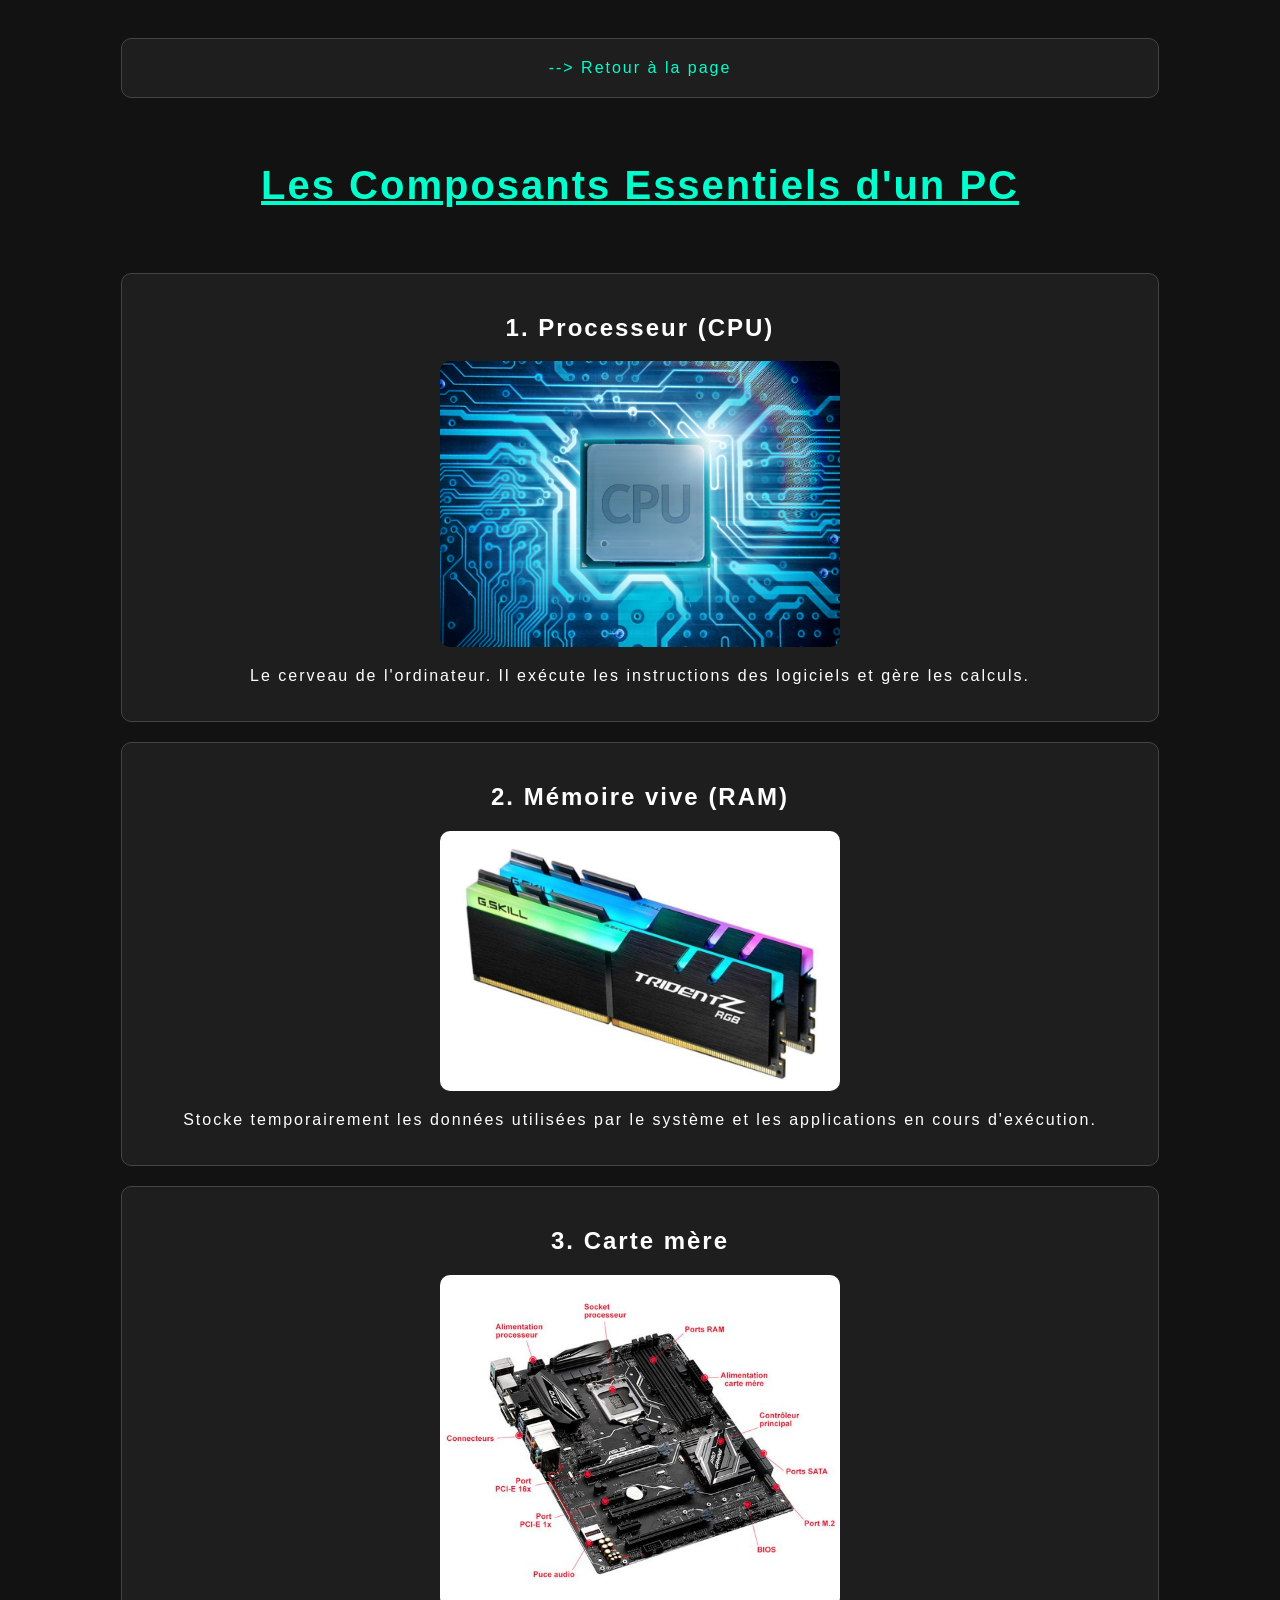
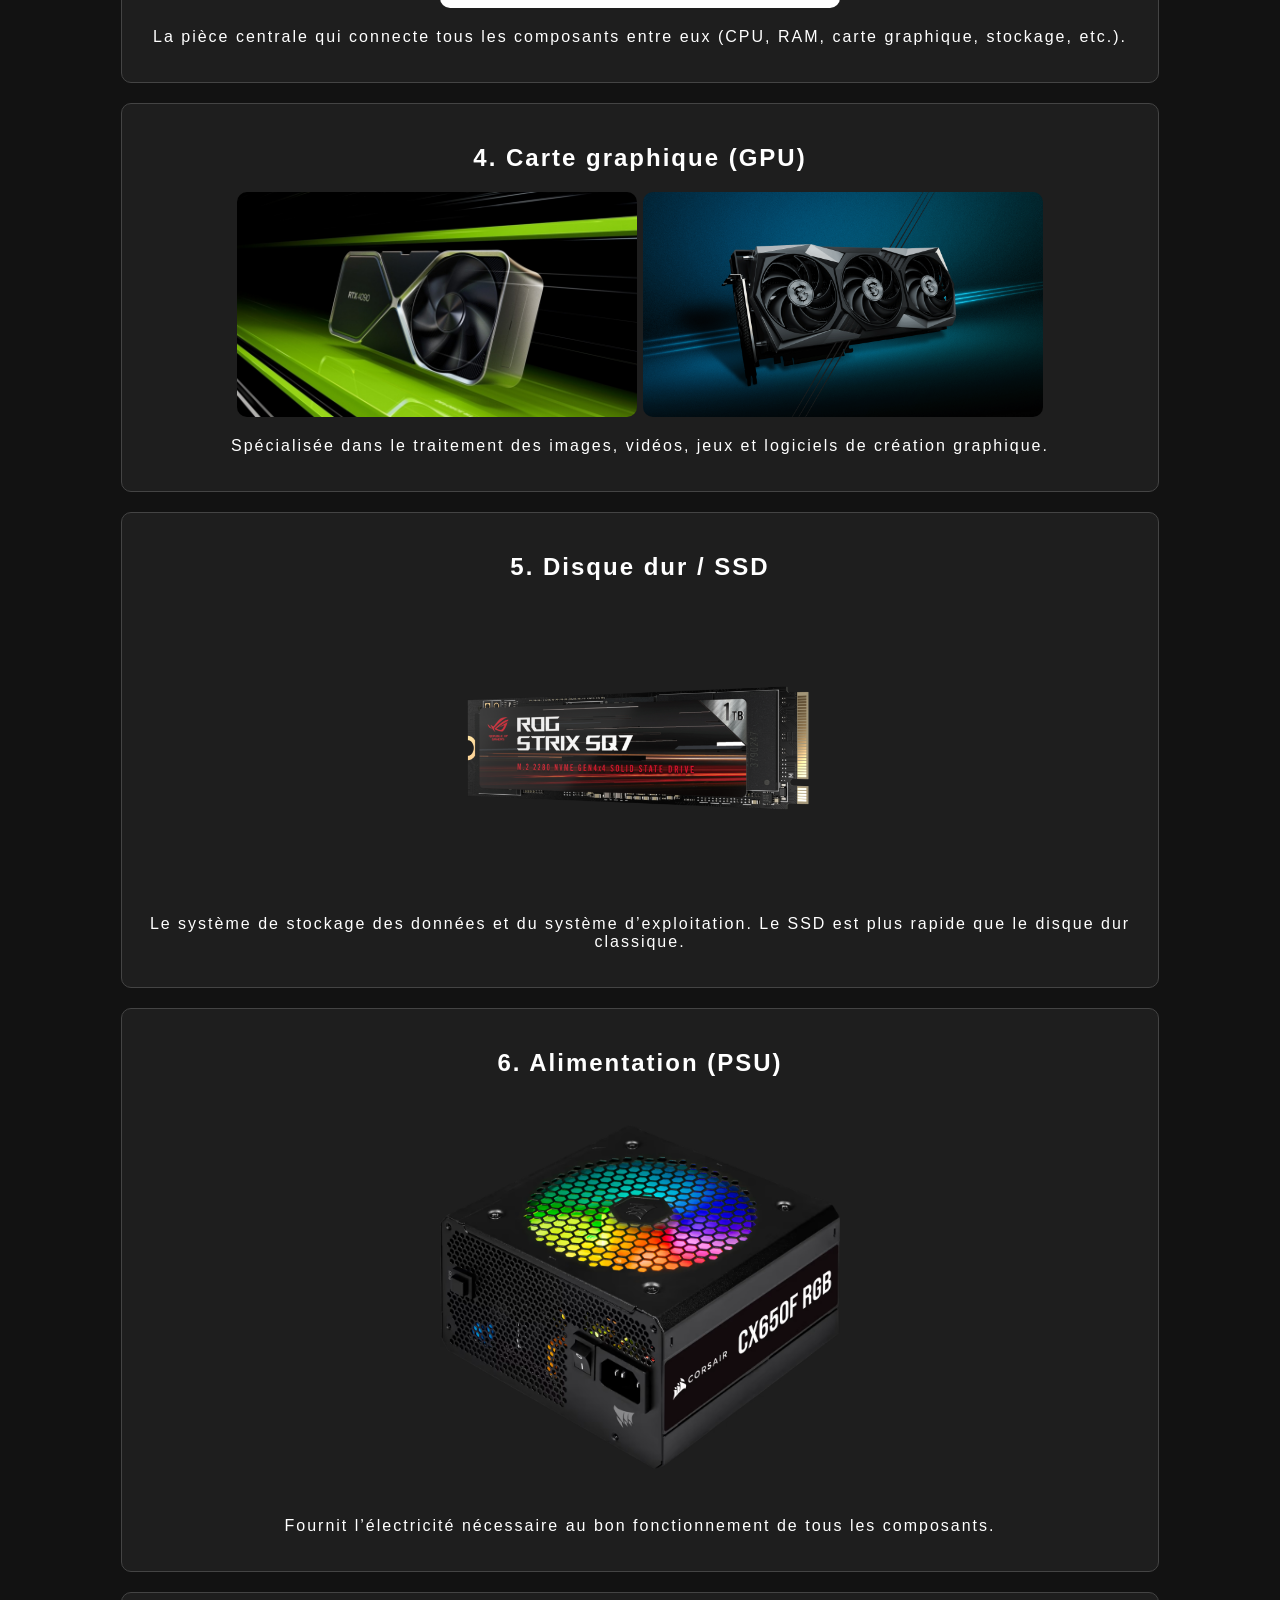
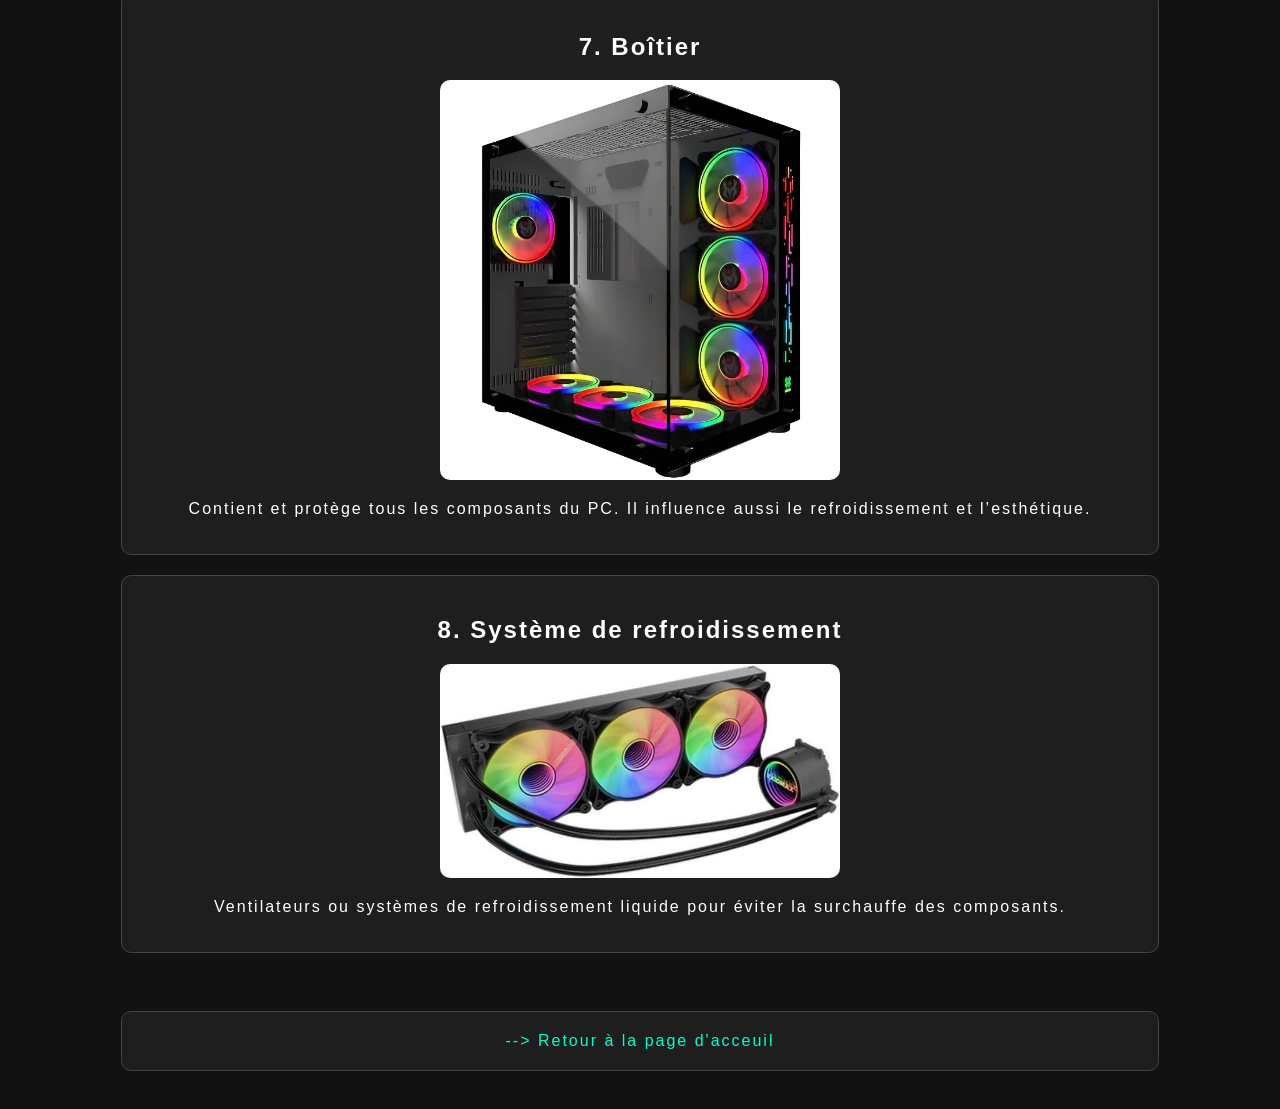
<file: pc.html>
<!DOCTYPE html>
<html lang="fr" xmlns="http://www.w3.org/1999/html">
<head>
    <meta charset="UTF-8">
    <title>Composants d'un PC</title>
    <link href="style.css" rel="stylesheet">
    <style>
        body {
            font-family: Arial, sans-serif;
            background-color: #121212;
            color: #fff;
            text-align: center;
            }
        .composant,.retour {
            text-align: center;
            border: 1px solid #444;
            border-radius: 10px;
            padding: 20px;
            margin: 20px auto;
            width: 80%;
            max-width: 1000px;
            background-color: #1e1e1e;
        }
        .t img {
            width: 400px;
            border-radius: 10px;
            }
        .t a {
            color: #00ffcc;
            text-decoration: none;
            }
        h1 {
        color: #00ffcc;
        }
        .t a:hover {
            text-decoration: underline;
            }
        #btnHaut {
            position: fixed;
            bottom: 20px;
            right: 20px;
            display: none;
            background-color: #ffffff;
            color: black;
            border: none;
            padding: 25px 32px;
            border-radius: 50px;
            font-size: 20px;
            cursor: pointer;
            box-shadow: 0 2px 5px rgba(0,0,0,0.3);
            transition: opacity 0.3s;
            }
        #btnHaut:hover {
            background-color: #969696;
            }
    </style>
</head>
<body>
<button id="btnHaut" onclick="remonterEnHaut()"> ↑ </button>
<div class="t">
<div class="retour"><a href="Type.html">--> Retour à la page</a></div>
<p><br></p>
    <h1>Les Composants Essentiels d'un PC</h1>
    <p><br></p>
    <div class="composant">
        <h2>1. Processeur (CPU)</h2>
        <img src="cpu.webp" alt="image du cpu">
        <p>Le cerveau de l'ordinateur. Il exécute les instructions des logiciels et gère les calculs.</p>
    </div>

    <div class="composant">
        <h2>2. Mémoire vive (RAM)</h2>
        <img src="ram.webp" alt="image de la ram">
        <p>Stocke temporairement les données utilisées par le système et les applications en cours d'exécution.</p>
    </div>

    <div class="composant">
        <h2>3. Carte mère</h2>
        <img src="cm.jpg" alt="image d'une carte mère">
        <p>La pièce centrale qui connecte tous les composants entre eux (CPU, RAM, carte graphique, stockage, etc.).</p>
    </div>

    <div class="composant">
        <h2>4. Carte graphique (GPU)</h2>
        <img src="ngpu.jpeg" alt="image d'une carte graphique">
        <img src="agpu.png" alt="image d'une carte graphique">
        <p>Spécialisée dans le traitement des images, vidéos, jeux et logiciels de création graphique.</p>
    </div>

    <div class="composant">
        <h2>5. Disque dur / SSD</h2>
        <img src="ssd.png" alt="image d'un disque dur">
        <p>Le système de stockage des données et du système d’exploitation. Le SSD est plus rapide que le disque dur classique.</p>
    </div>

    <div class="composant">
        <h2>6. Alimentation (PSU)</h2>
        <img src="psu.avif" alt="image de l'alimentation">
        <p>Fournit l’électricité nécessaire au bon fonctionnement de tous les composants.</p>
    </div>

    <div class="composant">
        <h2>7. Boîtier</h2>
        <img src="boitier.webp" alt="image d'une boitier">
        <p>Contient et protège tous les composants du PC. Il influence aussi le refroidissement et l’esthétique.</p>
    </div>

    <div class="composant">
        <h2>8. Système de refroidissement</h2>
        <img src="sr.jpg" alt="image d'une carte graphique">
        <p>Ventilateurs ou systèmes de refroidissement liquide pour éviter la surchauffe des composants.</p>
    </div>
    <p><br></p>
    <div class="retour">
<a href="index.html">--> Retour à la page d'acceuil</a>
</div>
    <script>
         const btn = document.getElementById("btnHaut");

         window.onscroll = () => {
           if (window.scrollY > 100) {
             btn.style.display = "block";
           } else {
             btn.style.display = "none";
           }
         };

         function remonterEnHaut() {
           window.scrollTo({ top: 0, behavior: 'smooth' });
         }
    </script>
</div>
</body>
</html>
</file>
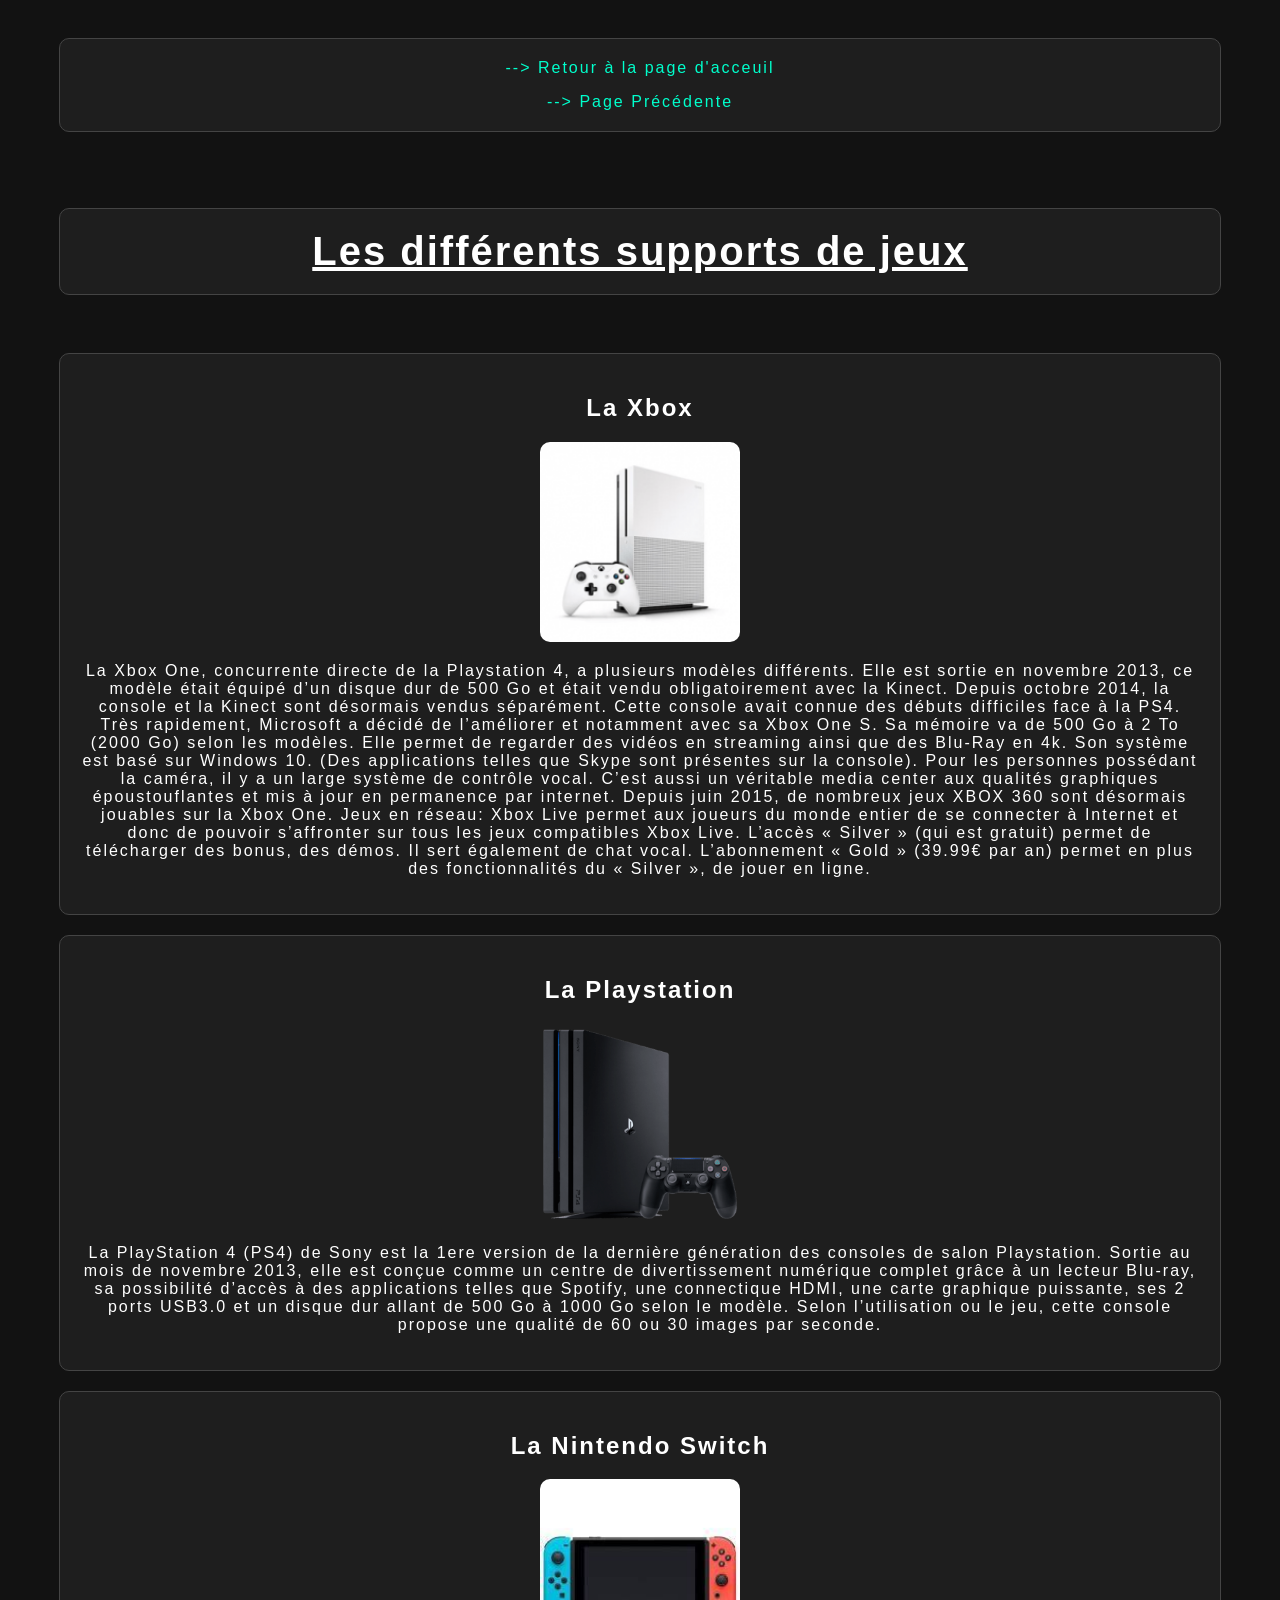
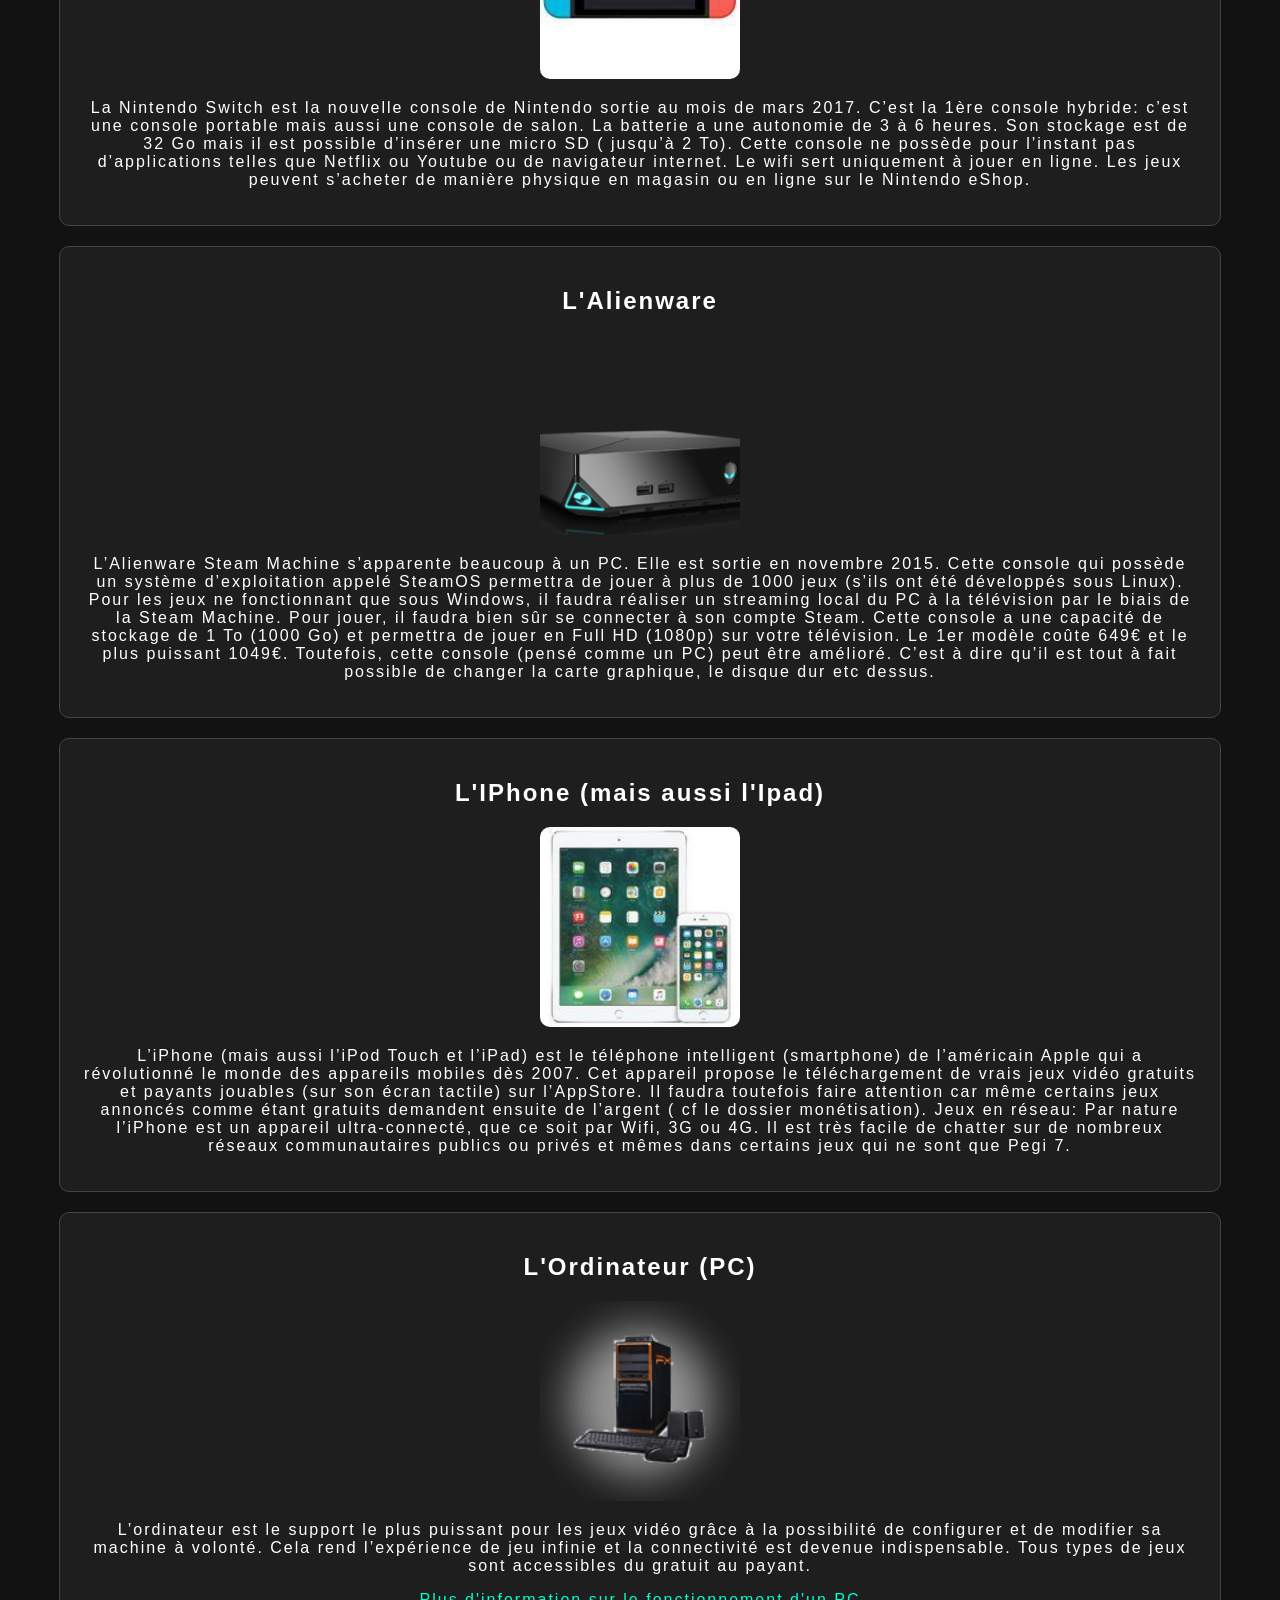
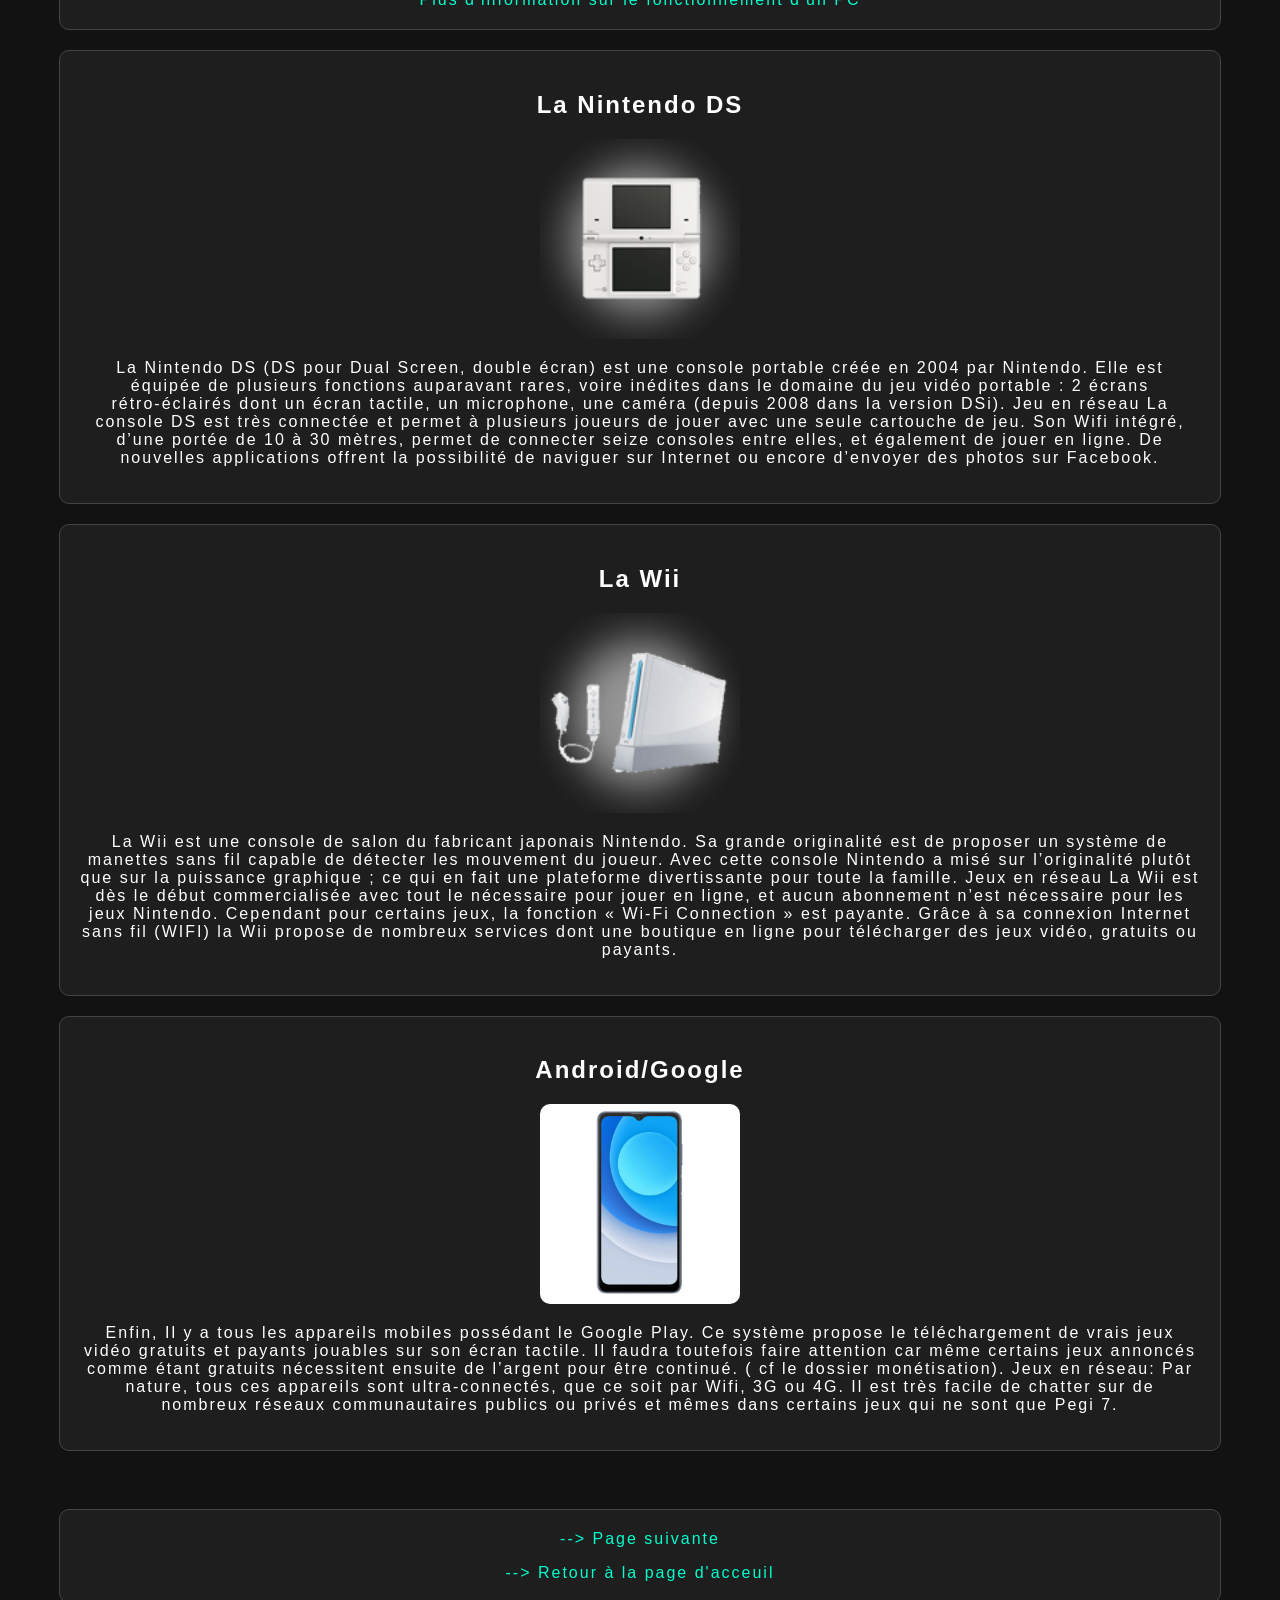
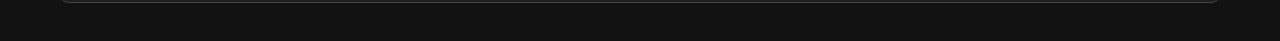
<file: Type.html>
<!DOCTYPE html>
<html lang="en">
<head>
    <meta charset="UTF-8">
    <title>Les platformes des jeux vidéo</title>
    <link href="style.css" rel="stylesheet">
    <style>
         body {
            font-family: Arial, sans-serif;
            background-color: #121212;
            color: #fff;
            }
         .t {
            font-weight: none;
            }
         h1,.xbox,.ps,.ns,.a,.i,.pc,.ds,.wii,.te,.retour {
            text-align: center;
            border: 1px solid #444;
            border-radius: 10px;
            padding: 20px;
            margin: 20px auto;
            width: 90%;
            max-width: 5000px;
            background-color: #1e1e1e;
            }
         .t img {
            width: 200px;
            height: auto;
            border-radius: 10px;
            }
         .t a {
            color: #00ffcc;
            text-decoration: none;
            }
         .t a:hover {
            text-decoration: underline;
            }
         #btnHaut {
            position: fixed;
            bottom: 20px;
            right: 20px;
            display: none;
            background-color: #ffffff;
            color: black;
            border: none;
            padding: 25px 32px;
            border-radius: 50px;
            font-size: 20px;
            cursor: pointer;
            box-shadow: 0 2px 5px rgba(0,0,0,0.3);
            transition: opacity 0.3s;
            }
         #btnHaut:hover {
            background-color: #969696;
            }
        </style>
</head>
<body>
<button id="btnHaut" onclick="remonterEnHaut()"> ↑ </button>
<div class="t">
    <div class="retour"><a href="index.html">--> Retour à la page d'acceuil</a>
<p></p>
<a href="type de jeux.html">--> Page Précédente</a>
</div>
<p><br><br></p>
<h1>Les différents supports de jeux</h1>
<p><br></p>
<div class="xbox">
<h2>La Xbox</h2>
<img src="Projet 2/img.png" alt="photo de xbox"/>
<p>La Xbox One, concurrente directe de la Playstation 4, a plusieurs modèles différents. Elle est sortie en novembre 2013, ce modèle était équipé d’un disque dur de 500 Go et était vendu obligatoirement avec la Kinect. Depuis octobre 2014, la console et la Kinect sont désormais vendus séparément. Cette console avait connue des débuts difficiles face à la PS4. Très rapidement, Microsoft a décidé de l’améliorer et notamment avec sa Xbox One S. Sa mémoire va de 500 Go à 2 To (2000 Go) selon les modèles. Elle permet de regarder des vidéos en streaming ainsi que des Blu-Ray en 4k. Son système est basé sur Windows 10. (Des applications telles que Skype sont présentes sur la console). Pour les personnes possédant la caméra, il y a un large système de contrôle vocal. C’est aussi un véritable media center aux qualités graphiques époustouflantes et mis à jour en permanence par internet. Depuis juin 2015, de nombreux jeux XBOX 360 sont désormais jouables sur la Xbox One.
Jeux en réseau: Xbox Live permet aux joueurs du monde entier de se connecter à Internet et donc de pouvoir s’affronter sur tous les jeux compatibles Xbox Live. L’accès « Silver » (qui est gratuit) permet de télécharger des bonus, des démos. Il sert également de chat vocal.
L’abonnement « Gold » (39.99€ par an) permet en plus des fonctionnalités du « Silver », de jouer en ligne.</p>
</div>
    <div class="ps">
<h2>La Playstation</h2>
<img src="Projet 2/img_1.png" alt="photo de playstation" width=200 height="200" />
<p>La PlayStation 4 (PS4) de Sony est la 1ere version de la dernière génération des consoles de salon Playstation. Sortie au mois de novembre 2013, elle est conçue comme un centre de divertissement numérique complet grâce à un lecteur Blu-ray, sa possibilité d’accès à des applications telles que Spotify, une connectique HDMI, une carte graphique puissante, ses 2 ports USB3.0 et un disque dur allant de 500 Go à 1000 Go selon le modèle.
    Selon l’utilisation ou le jeu, cette console propose une qualité de 60 ou 30 images par seconde.</p>
</div>
    <div class="ns">
<h2>La Nintendo Switch</h2>
<img src="Projet 2/img_2.png" alt="photo de console"/>
     <p>La Nintendo Switch est la nouvelle console de Nintendo sortie au mois de mars 2017. C’est la 1ère console hybride: c’est une console portable mais aussi une console de salon. La batterie a une autonomie de 3 à 6 heures. Son stockage est de 32 Go mais il est possible d’insérer une micro SD ( jusqu’à 2 To).
         Cette console ne possède pour l’instant pas d’applications telles que Netflix ou Youtube ou de navigateur internet. Le wifi sert uniquement à jouer en ligne. Les jeux peuvent s’acheter de manière physique en magasin ou en ligne sur le Nintendo eShop.</p>
</div>
<div class="a">
        <h2>L'Alienware</h2>
<img src="Projet 2/img_3.png" alt="alienware"/>
    <p>L’Alienware Steam Machine s’apparente beaucoup à un PC. Elle est sortie en novembre 2015. Cette console qui possède un système d’exploitation appelé SteamOS permettra de jouer à plus de 1000 jeux (s’ils ont été développés sous Linux). Pour les jeux ne fonctionnant que sous Windows, il faudra réaliser un streaming local du PC à la télévision par le biais de la Steam Machine.
        Pour jouer, il faudra bien sûr se connecter à son compte Steam. Cette console a une capacité de stockage de 1 To (1000 Go) et permettra de jouer en Full HD (1080p) sur votre télévision. Le 1er modèle coûte 649€ et le plus puissant 1049€. Toutefois, cette console (pensé comme un PC) peut être amélioré. C’est à dire qu’il est tout à fait possible de changer la carte graphique, le disque dur etc dessus.</p>
</div>
    <div class="i">
<h2>L'IPhone (mais aussi l'Ipad)</h2>
<img src="Projet 2/img_4.png" alt="phto d'iphone"/>
<p>L’iPhone (mais aussi l’iPod Touch et l’iPad) est le téléphone intelligent (smartphone) de l’américain Apple qui a révolutionné le monde des appareils mobiles dès 2007. Cet appareil propose le téléchargement de vrais jeux vidéo gratuits et payants jouables (sur son écran tactile) sur l’AppStore. Il faudra toutefois faire attention car même certains jeux annoncés comme étant gratuits demandent ensuite de l’argent ( cf le dossier monétisation).
Jeux en réseau: Par nature l’iPhone est un appareil ultra-connecté, que ce soit par Wifi, 3G ou 4G. Il est très facile de chatter sur de nombreux réseaux communautaires publics ou privés et mêmes dans certains jeux qui ne sont que Pegi 7.</p>
</div>
    <div class="pc">
<h2>L'Ordinateur (PC)</h2>
<img src="Projet 2/img_5.png" alt="PC"/>
<p>L’ordinateur est le support le plus puissant pour les jeux vidéo grâce à la possibilité de configurer et de modifier sa machine à volonté. Cela rend l’expérience de jeu infinie et la connectivité est devenue indispensable. Tous types de jeux sont accessibles du gratuit au payant.</p>
<a href="pc.html"
    target="_blank"
    >Plus d'information sur le fonctionnement d'un PC</a>
    </div>
    <div class="ds">
<h2>La Nintendo DS</h2>
<img src="Projet 2/img_6.png" alt="DS"/>
<p>La Nintendo DS (DS pour Dual Screen, double écran) est une console portable créée en 2004 par Nintendo.
Elle est équipée de plusieurs fonctions auparavant rares, voire inédites dans le domaine du jeu vidéo portable : 2 écrans rétro-éclairés dont un écran tactile, un microphone, une caméra (depuis 2008 dans la version DSi). Jeu en réseau La console DS est très connectée et permet à plusieurs joueurs de jouer avec une seule cartouche de jeu.
    Son Wifi intégré, d’une portée de 10 à 30 mètres, permet de connecter seize consoles entre elles, et également de jouer en ligne. De nouvelles applications offrent la possibilité de naviguer sur Internet ou encore d’envoyer des photos sur Facebook.</p>
</div>
    <div class="wii">
<h2>La Wii</h2>
<img src="Projet 2/img_7.png" alt="wii"/>
<p>La Wii est une console de salon du fabricant japonais Nintendo. Sa grande originalité est de proposer un système de manettes sans fil capable de détecter les mouvement du joueur. Avec cette console Nintendo a misé sur l’originalité plutôt que sur la puissance graphique ; ce qui en fait une plateforme divertissante pour toute la famille.
Jeux en réseau La Wii est dès le début commercialisée avec tout le nécessaire pour jouer en ligne, et aucun abonnement n’est nécessaire pour les jeux Nintendo. Cependant pour certains jeux, la fonction « Wi-Fi Connection » est payante. Grâce à sa connexion Internet sans fil (WIFI) la Wii propose de nombreux services dont une boutique en ligne pour télécharger des jeux vidéo, gratuits ou payants.</p>
</div>
    <div class="te">
<h2>Android/Google</h2>
<img src="Projet 2/te.webp" alt="google"/>
<p>Enfin, Il y a tous les appareils mobiles possédant le Google Play. Ce système propose le téléchargement de vrais jeux vidéo gratuits et payants jouables sur son écran tactile. Il faudra toutefois faire attention car même certains jeux annoncés comme étant gratuits nécessitent ensuite de l’argent pour être continué. ( cf le dossier monétisation).
Jeux en réseau: Par nature, tous ces appareils sont ultra-connectés, que ce soit par Wifi, 3G ou 4G. Il est très facile de chatter sur de nombreux réseaux communautaires publics ou privés et mêmes dans certains jeux qui ne sont que Pegi 7.</p>
</div>
<p><br></p>
<div class="retour"><a href="Entreprises.html">--> Page suivante</a>
<p></p>
<a href="index.html">--> Retour à la page d'acceuil</a>
</div>
    <script>
         const btn = document.getElementById("btnHaut");

         window.onscroll = () => {
           if (window.scrollY > 100) {
             btn.style.display = "block";
           } else {
             btn.style.display = "none";
           }
         };

         function remonterEnHaut() {
           window.scrollTo({ top: 0, behavior: 'smooth' });
         }
       </script>
</div>
</body>

</html>
</file>
<file: style.css>
p,h1,h3,h2,h4,ul
{
    color : white;
}
.espace
{
    /*Ceci permet de mettre les tableaux, comportant cette classe, d'être côte à côte et non pas l'un au dessu de l'autre*/
    display: flex;
    /*Ceci crée un espace de 20 pixels entre les tableaux comportant cette classe*/
    gap: 20px;
}
.tendance,.histoire,.entre,.type,.hist,.plat,.SY,.youtube,.adaptation
{
    font-size : 3em;
    font-weight : bold;
}
body{
    font-family: Courier New;
    color: green;
    padding: 10px;
    letter-spacing: 2px; /*Ceci permet d'espacer les lettres de 2 pixels*/
    background-color: #121212;
}
a
{
    color : #00ffcc;
}
a:active
{
    color : grey;
}
h1
{
   text-decoration: underline;
   font-size: 2.5em;
}
h3,h4
{
   font-weight: bold;
}
a:hover
{
    opacity: 0.5;
}
.intro
{
    font-size: 1.5em;
}
table{
    margin-left: auto;
    margin-right: auto;
    border-collapse: collapse;
    color: red;
}
td,th
{
border: 1px solid;
padding: 3px;
text-align: center;
}
</file>
